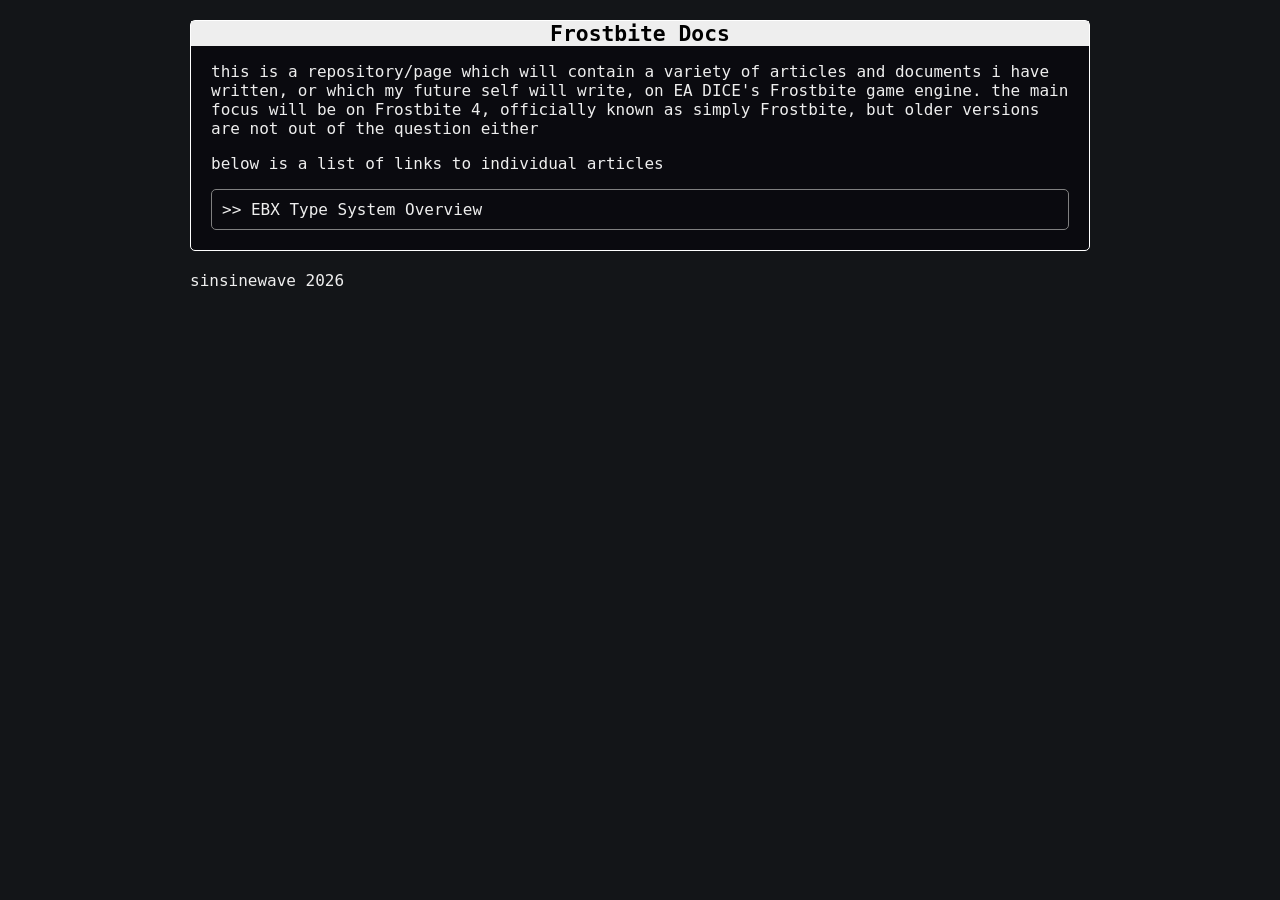
<file: index.html>
<html>
    <head>
        <link rel="stylesheet" href="style.css">
    </head>
    <body><div id="root">
        <div>
            <h2>Frostbite Docs</h2>
            <p>
            this is a repository/page which will contain a variety of articles and documents i have written, or which my future self will write, on EA DICE's Frostbite game engine. the main focus will be on Frostbite 4, officially known as simply Frostbite, but older versions are not out of the question either
            </p>
            <p>
            below is a list of links to individual articles
            </p>
            <a href="/frostbite-docs/types.html" class="navlink">EBX Type System Overview</a>
        </div>
        <footer>sinsinewave 2026</footer>
    </body>
</html>
</file>
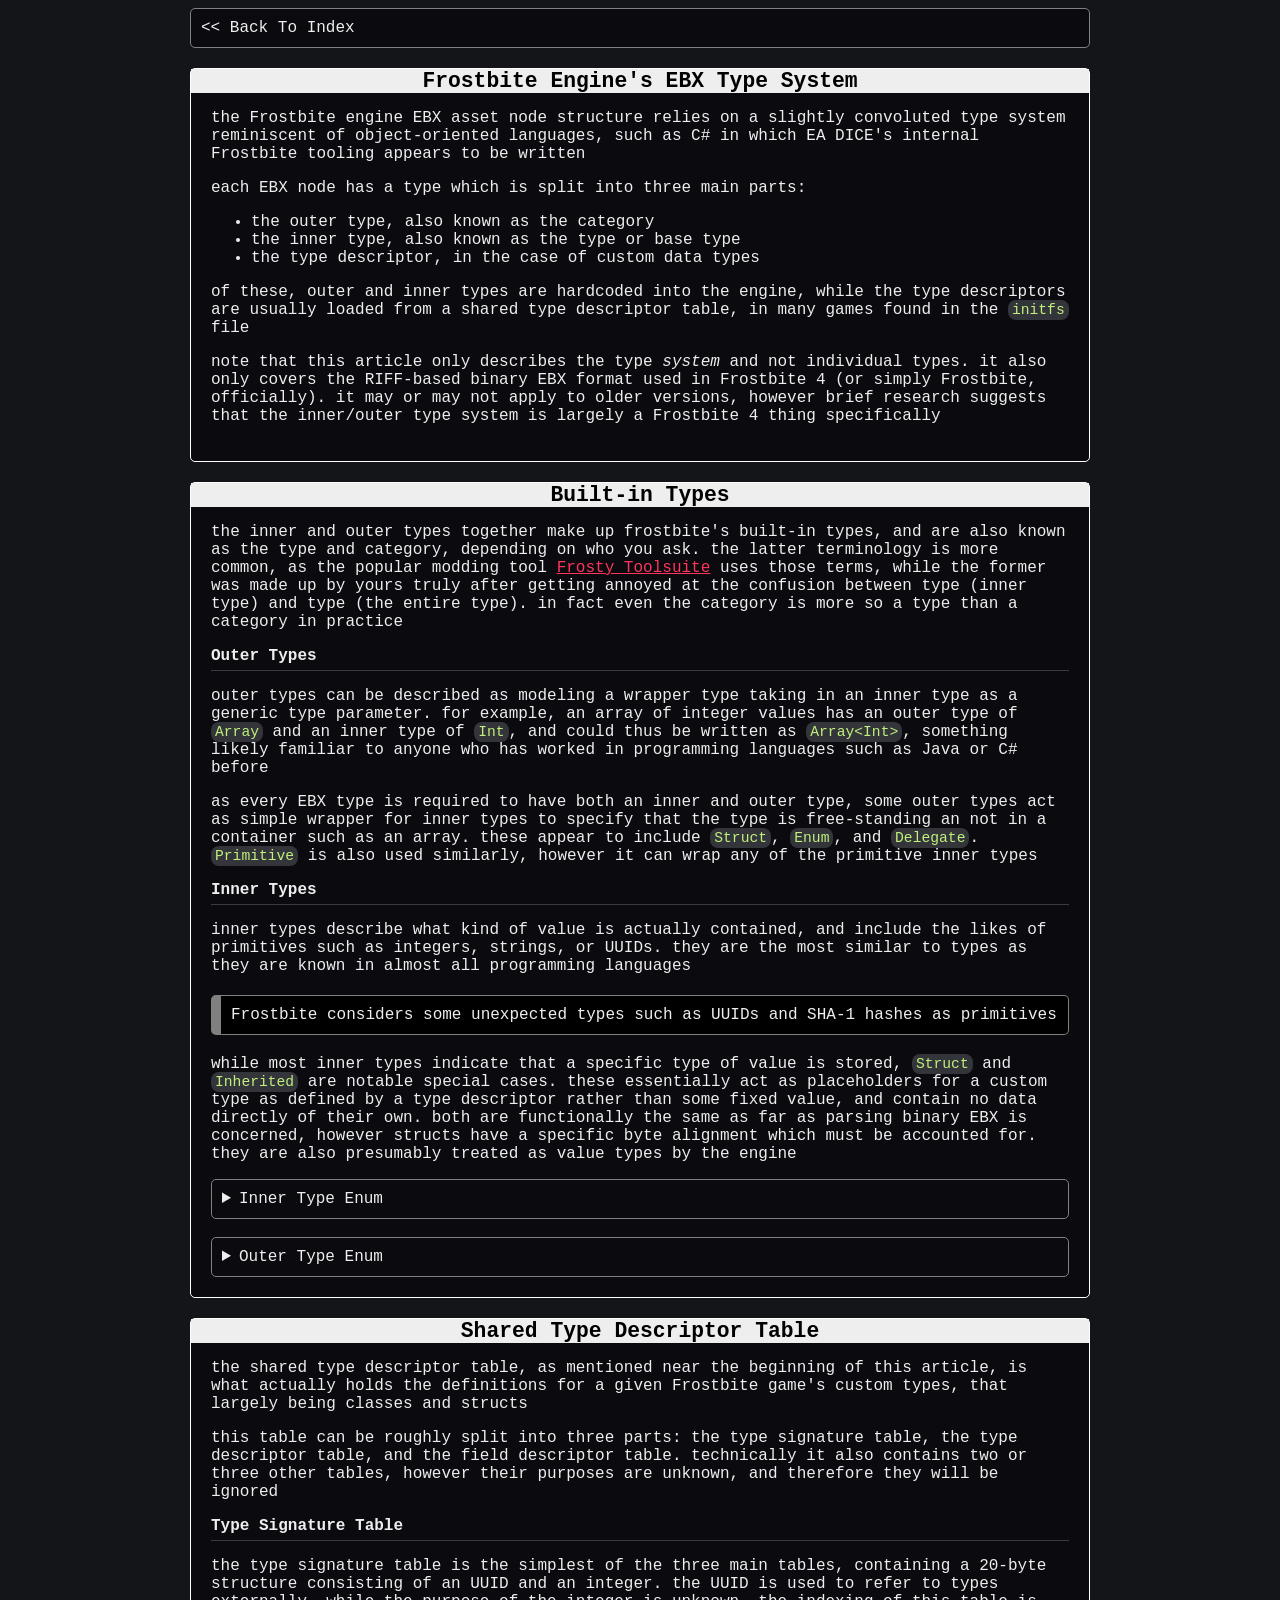
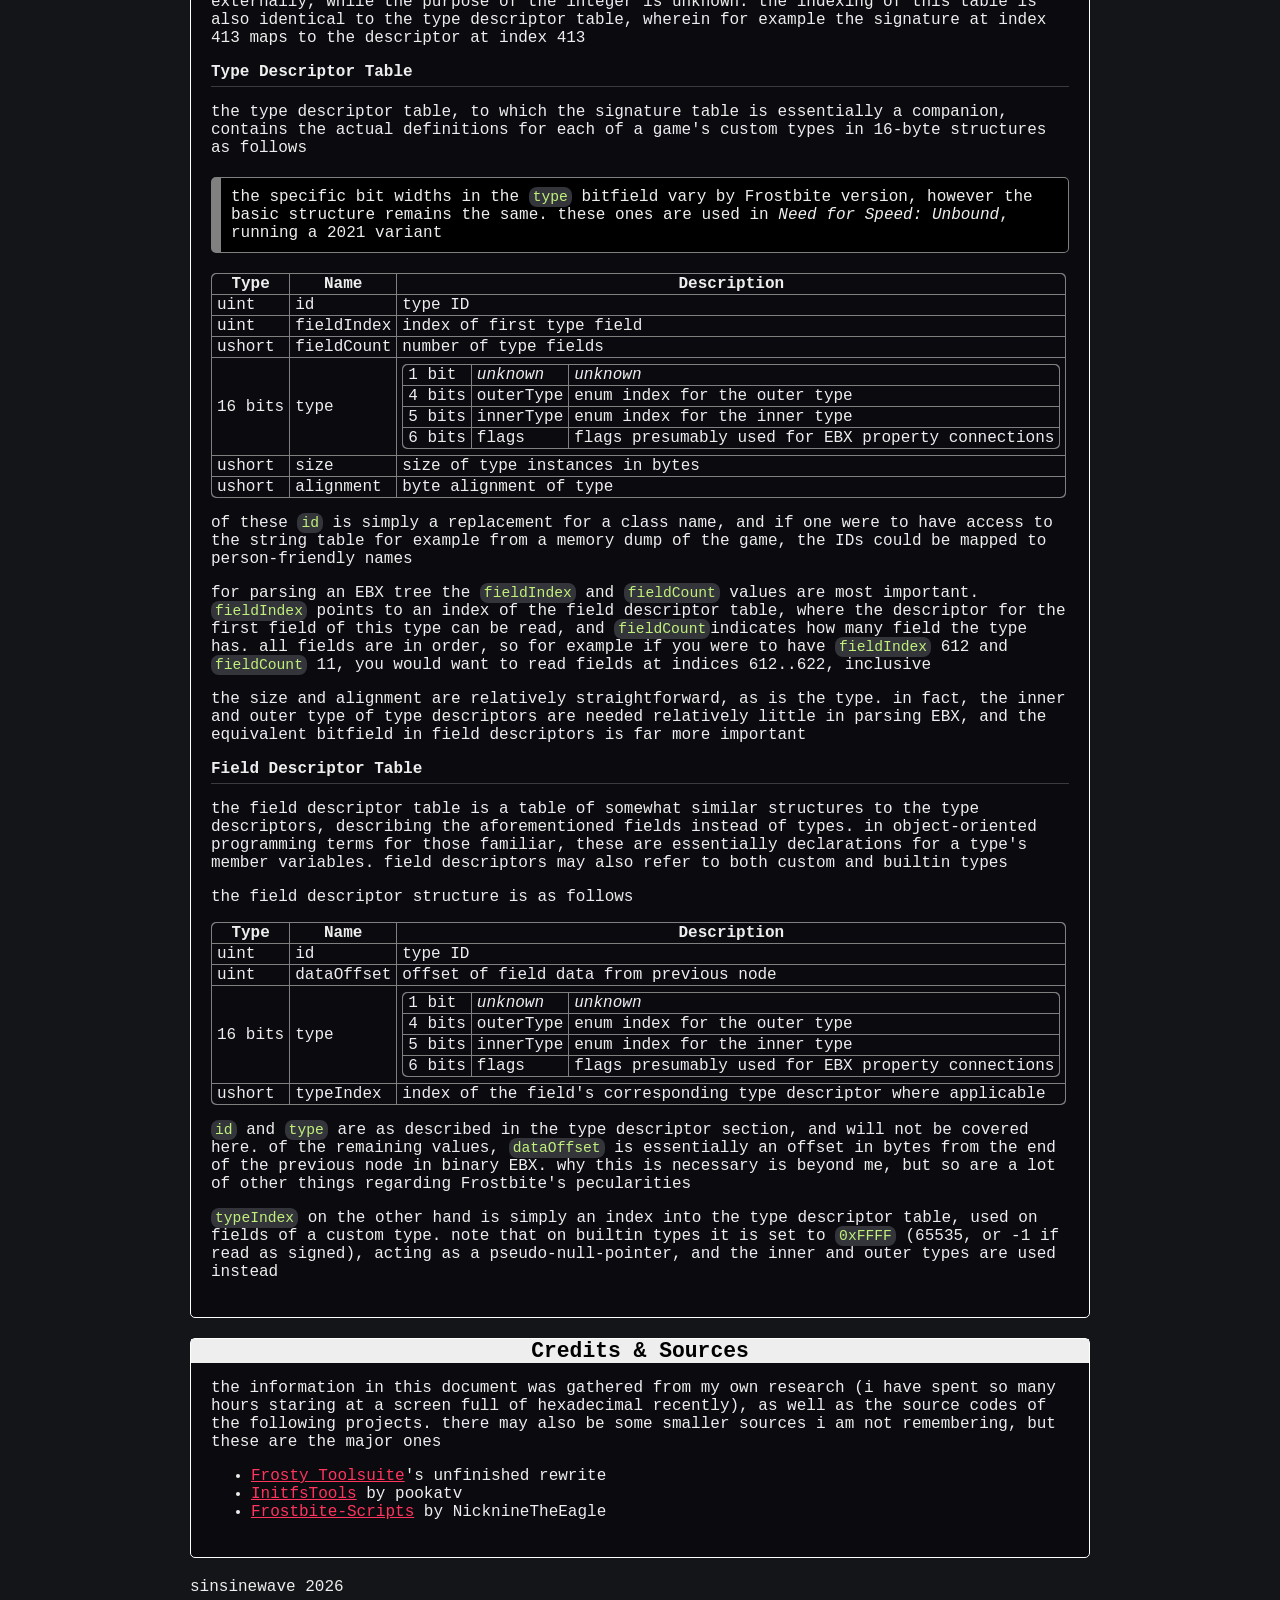
<file: types.html>
<html>
    <head>
        <link rel="stylesheet" href="style.css">
    </head>
    <body><div id="root">
        <a href="/frostbite-docs/index.html" class="navlink back">Back To Index</a>
        <div>
            <h2>Frostbite Engine's EBX Type System</h2>
            <p>
            the Frostbite engine EBX asset node structure relies on a slightly convoluted type system reminiscent of object-oriented languages, such as C# in which EA DICE's internal Frostbite tooling appears to be written
            </p>
            each EBX node has a type which is split into three main parts:
            <ul>
            <li>the outer type, also known as the category</li>
            <li>the inner type, also known as the type or base type</li>
            <li>the type descriptor, in the case of custom data types</li>
            </ul>
            <p>
            of these, outer and inner types are hardcoded into the engine, while the type descriptors are usually loaded from a shared type descriptor table, in many games found in the <code>initfs</code> file
            </p>
            <p>
            note that this article only describes the type <em>system</em> and not individual types. it also only covers the RIFF-based binary EBX format used in Frostbite 4 (or simply Frostbite, officially). it may or may not apply to older versions, however brief research suggests that the inner/outer type 
            system is largely a Frostbite 4 thing specifically
            </p>
        </div>
        <div>
            <h2>Built-in Types</h2>
            <p>
            the inner and outer types together make up frostbite's built-in types, and are also known as the type and category, depending on who you ask. the latter terminology is more common, as the popular modding tool <a href="https://github.com/HarGabt/FrostyToolsuite/tree/1.0.7">Frosty Toolsuite</a> uses those terms, 
            while the former was made up by yours truly after getting annoyed at the confusion between type (inner type) and type (the entire type). in fact even the category is more so a type than a category in practice
            </p>
            <h3>Outer Types</h3>
            <p>
            outer types can be described as modeling a wrapper type taking in an inner type as a generic type parameter. for example, an array of integer values has an outer type of <code>Array</code> and an inner type of <code>Int</code>, and could thus be written as <code>Array&ltInt&gt</code>,
            something likely familiar to anyone who has worked in programming languages such as Java or C# before
            </p>
            as every EBX type is required to have both an inner and outer type, some outer types act as simple wrapper for inner types to specify that the type is free-standing an not in a container such as an array. these appear to include <code>Struct</code>, <code>Enum</code>, and <code>Delegate</code>. <code>Primitive</code>
            is also used similarly, however it can wrap any of the primitive inner types
            <br>
            <h3>Inner Types</h3>
            <p>
            inner types describe what kind of value is actually contained, and include the likes of primitives such as integers, strings, or UUIDs. they are the most similar to types as they are known in almost all programming languages
            </p>
            <div class="callout">Frostbite considers some unexpected types such as UUIDs and SHA-1 hashes as primitives</div>
            <p>
            while most inner types indicate that a specific type of value is stored, <code>Struct</code> and <code>Inherited</code> are notable special cases. these essentially act as placeholders for a custom type as defined by a type descriptor rather than some fixed value, and contain no data directly of their own.
            both are functionally the same as far as parsing binary EBX is concerned, however structs have a specific byte alignment which must be accounted for. they are also presumably treated as value types by the engine
            </p>
            <details><summary>Inner Type Enum</summary><div>
            <div class="callout">the sizes are for the data stored inline in the EBX structure, for example CString stores a 64-bit integer offset while the string itself is written to a table after the EBX structure itself</div>
            <table>
                <tr><th>Name</th><th>Size</th><th>Alignment</th><th>Description</th></tr>
                <tr>           <td>Inherited</td>  <td><i>varies</i></td>  <td><i>varies</i></td>  <td>custom type, only used in field descriptors</td> </tr>
                <tr>           <td>DBObject</td>   <td><i>unknown</i></td> <td><i>unknown</i></td> <td>dbobject, a structured data format. possibly unused</td> </tr>
                <tr>           <td>Struct</td>     <td><i>varies</i></td>  <td><i>varies</i></td>  <td>struct as found in for example C#</td> </tr>
                <tr> <td rowspan=2>Class</td>      <td><i>varies</i></td>  <td><i>varies</i></td>  <td>type descriptor only, simple class definition</td> </tr>
                <tr>                               <td>8</td>              <td>8</td>              <td>field descriptor only, reference to an EBX instance</td> </tr>
                <tr>           <td>Array</td>      <td><i>unknown</i></td> <td><i>unknown</i></td>  <td>an array, seems to be unused as an inner type in RIFF-based EBX</td> </tr>
                <tr>           <td>FixedArray</td> <td><i>unknown</i></td> <td><i>unknown</i></td> <td>unknown, possibly a fixed-length array?</td> </tr>
                <tr>           <td>String</td>     <td>32</td>             <td>4</td>              <td>32-character fixed length string</td> </tr>
                <tr>           <td>CString</td>    <td>8</td>              <td>8</td>              <td>variable length string</td> </tr>
                <tr>           <td>Enum</td>       <td>4</td>              <td>4</td>              <td>enum entry stored as a 32-bit integer</td> </tr>
                <tr>           <td>FileReference</td> <td>8</td>           <td>8</td>              <td>reference to a file, stored identically to a CString</td> </tr>
                <tr>           <td>Boolean</td>    <td>1</td>              <td>4</td>              <td>simple boolean value</td> </tr>
                <tr>           <td>Byte</td>       <td>1</td>              <td>4</td>              <td>8-bit signed integer</td> </tr>
                <tr>           <td>UByte</td>      <td>1</td>              <td>4</td>              <td>8-bit unsigned integer</td> </tr>
                <tr>           <td>Short</td>      <td>2</td>              <td>4</td>              <td>16-bit signed integer</td> </tr>
                <tr>           <td>UShort</td>     <td>2</td>              <td>4</td>              <td>16-bit unsigned integer</td> </tr>
                <tr>           <td>Int</td>        <td>4</td>              <td>4</td>              <td>32-bit signed integer</td> </tr>
                <tr>           <td>UInt</td>       <td>4</td>              <td>4</td>              <td>32-bit unsigned integer</td> </tr>
                <tr>           <td>Long</td>       <td>8</td>              <td>8</td>              <td>64-bit signed integer</td> </tr>
                <tr>           <td>ULong</td>      <td>8</td>              <td>8</td>              <td>64-bit unsigned integer</td> </tr>
                <tr>           <td>Float</td>      <td>4</td>              <td>4</td>              <td>32-bit IEEE-745 float</td> </tr>
                <tr>           <td>Double</td>     <td>8</td>              <td>8</td>              <td>64-bit IEEE-745 double-precision float</td> </tr>
                <tr>           <td>Uuid</td>       <td>16</td>             <td>4</td>              <td>16-byte UUID</td> </tr>
                <tr>           <td>Sha1</td>       <td>20</td>             <td>4</td>              <td>20-byte SHA-1 hash</td> </tr>
                <tr>           <td>ResourceReference</td> <td>8</td>       <td>8</td>              <td>reference to a resource (a game asset)</td> </tr>
                <tr>           <td>Function</td>   <td><i>unknown</i></td> <td><i>unknown</i></td> <td>unknown, possibly a function pointer of some kind?</td> </tr>
                <tr>           <td>TypeReference</td> <td>8</td>           <td>8</td>              <td>reference to an EBX type</td> </tr>
                <tr>           <td>BoxedValueReference</td> <td>8</td>     <td>8</td>              <td>reference to a boxed value</td> </tr>
                <tr>           <td>Interface</td>  <td><i>unknown</i></td> <td><i>unknown</i></td> <td><i>unknown</i></td> </tr>
                <tr>           <td>Delegate</td>   <td>8</td>              <td>8</td>              <td>same as TypeReference, likely treated differently by the engine however</td> </tr>
            </table>
            </div></details>
            <br>
            <details><summary>Outer Type Enum</summary><div>
            <br>
            <table>
                <tr><th>Name</th><th>Description</th></tr>
                <tr> <td>None</td>      <td>appears to only be used in field descriptors with inner type <code>Inherited</code></td> </tr>
                <tr> <td>Class</td>     <td>wraps both <code>Class</code> and <code>Inherited</code> inner types in field descriptors, only <code>Class</code> in type descriptors</td> </tr>
                <tr> <td>Struct</td>    <td>wraps inner type <code>Struct</code> when not in a container such as an array</td> </tr>
                <tr> <td>Primitive</td> <td>wraps primitives when not in a container such as an array</td> </tr>
                <tr> <td>Array</td>     <td>an array of the inner type</td> </tr>
                <tr> <td>Enum</td>      <td>wraps inner type <code>Enum</code> when not in a container such as an array</td> </tr>
                <tr> <td>Function</td>  <td><i>unknown</i></td> </tr>
                <tr> <td>Interface</td> <td><i>unknown</i></td> </tr>
                <tr> <td>Delegate</td>  <td>wraps inner type <code>Delegate</code> when not in a container such as an array</td> </tr>
            </table>
            </div></details>
        </div>
        <div>
            <h2>Shared Type Descriptor Table</h2>
            <p>
            the shared type descriptor table, as mentioned near the beginning of this article, is what actually holds the definitions for a given Frostbite game's custom types, that largely being classes and structs
            </p>
            <p>
            this table can be roughly split into three parts: the type signature table, the type descriptor table, and the field descriptor table. technically it also contains two or three other tables, however their purposes are unknown, and therefore they will be ignored
            </p>
            <h3>Type Signature Table</h3>
            <p>
            the type signature table is the simplest of the three main tables, containing a 20-byte structure consisting of an UUID and an integer. the UUID is used to refer to types externally, while the purpose of the integer is unknown. the indexing of this table is also identical 
            to the type descriptor table, wherein for example the signature at index 413 maps to the descriptor at index 413
            </p>
            <h3>Type Descriptor Table</h3>
            <p>
            the type descriptor table, to which the signature table is essentially a companion, contains the actual definitions for each of a game's custom types in 16-byte structures as follows
            </p>
            <div class="callout">the specific bit widths in the <code>type</code> bitfield vary by Frostbite version, however the basic structure remains the same. these ones are used in <i>Need for Speed: Unbound</i>, running a 2021 variant</div>
            <div class="round"><table>
                <tr><th>Type</th><th>Name</th><th>Description</th></tr>
                <tr> <td>uint</td>    <td>id</td>         <td>type ID</td> </tr>
                <tr> <td>uint</td>    <td>fieldIndex</td> <td>index of first type field</td> </tr>
                <tr> <td>ushort</td>  <td>fieldCount</td> <td>number of type fields</td> </tr>
                <tr> <td>16 bits</td> <td>type</td>       <td><div class="round"><table>
                    <tr> <td>1 bit</td>  <td><i>unknown</i></td> <td><i>unknown</i></td> </tr>
                    <tr> <td>4 bits</td> <td>outerType</td>      <td>enum index for the outer type</td> </tr>
                    <tr> <td>5 bits</td> <td>innerType</td>      <td>enum index for the inner type</td> </tr>
                    <tr> <td>6 bits</td> <td>flags</td>          <td>flags presumably used for EBX property connections</td> </tr>
                </table></div></td></tr>
                <tr> <td>ushort</td>  <td>size</td>       <td>size of type instances in bytes</td> </tr>
                <tr> <td>ushort</td>  <td>alignment</td>  <td>byte alignment of type</td> </tr>
            </table></div>
            <p>
            of these <code>id</code> is simply a replacement for a class name, and if one were to have access to the string table for example from a memory dump of the game, the IDs could be mapped to person-friendly names
            </p>
            <p>
            for parsing an EBX tree the <code>fieldIndex</code> and <code>fieldCount</code> values are most important. <code>fieldIndex</code> points to an index of the field descriptor table, where the descriptor for the first field of this type can be read, and <code>fieldCount</code>indicates 
            how many field the type has. all fields are in order, so for example if you were to have <code>fieldIndex</code> 612 and <code>fieldCount</code> 11, you would want to read fields at indices 612..622, inclusive
            </p>
            <p>
            the size and alignment are relatively straightforward, as is the type. in fact, the inner and outer type of type descriptors are needed relatively little in parsing EBX, and the equivalent bitfield in field descriptors is far more important
            </p>
            <h3>Field Descriptor Table</h3>
            <p>
            the field descriptor table is a table of somewhat similar structures to the type descriptors, describing the aforementioned fields instead of types. in object-oriented programming terms for those familiar, these are essentially declarations for a type's member variables. field descriptors may
            also refer to both custom and builtin types
            </p>
            <p>
            the field descriptor structure is as follows
            </p>
            <div class="round"><table>
                <tr><th>Type</th><th>Name</th><th>Description</th></tr>
                <tr> <td>uint</td>    <td>id</td>         <td>type ID</td> </tr>
                <tr> <td>uint</td>    <td>dataOffset</td> <td>offset of field data from previous node</td> </tr>
                <tr> <td>16 bits</td> <td>type</td>       <td><div class="round"><table>
                    <tr> <td>1 bit</td>  <td><i>unknown</i></td> <td><i>unknown</i></td> </tr>
                    <tr> <td>4 bits</td> <td>outerType</td>      <td>enum index for the outer type</td> </tr>
                    <tr> <td>5 bits</td> <td>innerType</td>      <td>enum index for the inner type</td> </tr>
                    <tr> <td>6 bits</td> <td>flags</td>          <td>flags presumably used for EBX property connections</td> </tr>
                </table></div></td></tr>
                <tr> <td>ushort</td>  <td>typeIndex</td>  <td>index of the field's corresponding type descriptor where applicable</td> </tr>
            </table></div>
            <p>
            <code>id</code> and <code>type</code> are as described in the type descriptor section, and will not be covered here. of the remaining values, <code>dataOffset</code> is essentially an offset in bytes from the end of the previous node in binary EBX. why this is necessary is beyond me, but 
            so are a lot of other things regarding Frostbite's pecularities
            </p>
            <p>
            <code>typeIndex</code> on the other hand is simply an index into the type descriptor table, used on fields of a custom type. note that on builtin types it is set to <code>0xFFFF</code> (65535, or -1 if read as signed), acting as a pseudo-null-pointer, and the inner and outer types are used instead
            </p>
        </div>
        <div>
            <h2>Credits & Sources</h2>
            <p>
            the information in this document was gathered from my own research (i have spent so many hours staring at a screen full of hexadecimal recently), as well as the source codes of the following projects. there may also be some smaller sources i am not remembering, but these are the major ones
            <ul>
                <li><a href="https://github.com/FrostyToolsuite/FrostyToolsuite">Frosty Toolsuite</a>'s unfinished rewrite</li>
                <li><a href="https://github.com/pookatv/InitfsTools/">InitfsTools</a> by pookatv</li>
                <li><a href="https://github.com/NicknineTheEagle/Frostbite-Scripts">Frostbite-Scripts</a> by NicknineTheEagle</li>
            </ul>
    </div>
    <footer>sinsinewave 2026</footer>
    </body>
</html>
</file>
<file: style.css>
html {
    margin:    auto;
    max-width: max-content;
}

* {
    font-family: monospace;
    font-size  : 12pt;
}

body {
    background: #131518;
    color     : #eeeeee;
    text-align: center;
}

#root {
    max-width : 900px;
    text-align: left;

    > div {
        border-radius: 5px;
        border       : 1px solid white;
        margin-top   : 20px;
        margin-bottom: 20px;
        padding      : 20px;
        padding-top  : 0px;
        background   : #0a0a0f;
    }
}

a {
    color: #ff355e;
}

details {
    border-radius : 5px;
    border        : 1px solid grey;
    > summary {
        cursor: pointer;
        padding: 10px;
    }
    transition: all .25s;
    > div {
        padding    : 20px;
        padding-top: 0px;
        border-top : 1px solid grey;
    }
}
details:hover {
    border-color: white;
}

h2 {
    font-size   : 16pt;
    text-align  : center;
    background  : #eeeeee;
    color       : black;
    margin      : 0px;
    margin-left : -20px;
    margin-right: -20px;
}

h3 {
    padding-bottom : 5px;
    border-bottom: 1px solid #3a3a3f;
}

div.callout {
    border-radius : 5px;
    border        : 1px solid grey;
    border-left   : 10px solid grey;
    padding       : 10px;
    margin-top    : 20px;
    margin-bottom : 20px;
    background    : black;
}

table {
    background: grey;
    border-spacing: 1px;
    border-radius: 5px;
    tr:first-child > :first-child { border-top-left-radius:     5px; }
    tr:first-child > :last-child  { border-top-right-radius:    5px; }
    tr:last-child  > :first-child { border-bottom-left-radius:  5px; }
    tr:last-child  > :last-child  { border-bottom-right-radius: 5px; }
    td, th {
        padding-left: 5px;
        padding-right: 5px;
        background: #0a0a0f;
    }
    table {
        margin-top   : 5px;
        margin-bottom: 5px;
    }
}

code {
    background: #33353a;
    color: #c1f07c;
    border-radius: 6pt;
    font-size: 11pt;
    padding: 2px;
    padding-left: 4px;
    padding-right: 4px;
}

.navlink {
    text-decoration: none;
    border: 1px solid grey;
    border-radius: 5px;
    position: relative;
    display: block;
    padding: 10px;
    color: #eeeeee;
    transition: all .25s;
    background: #0a0a0f;
}
.navlink:hover {
    border-color: white;
}
.navlink:before {
    content: ">> ";
}
.navlink.back:before {
    content: "<< ";
}
</file>
